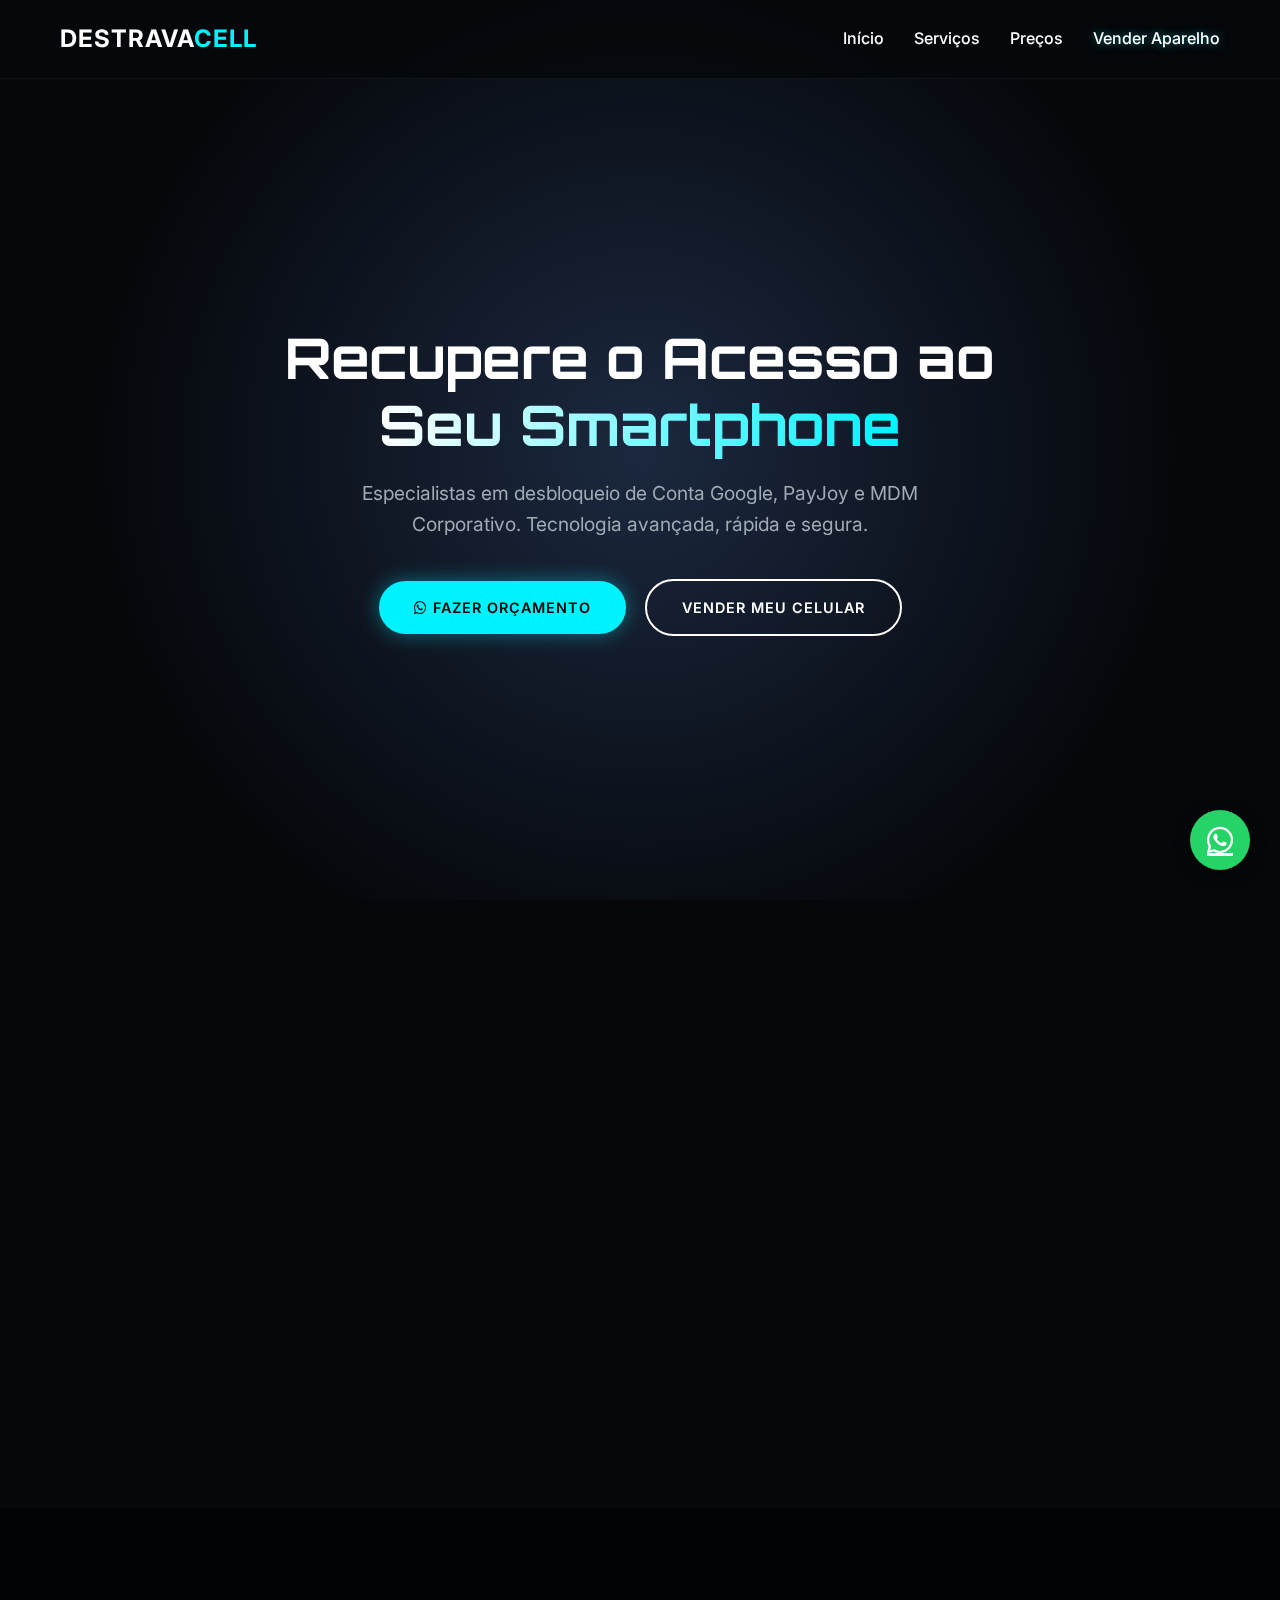
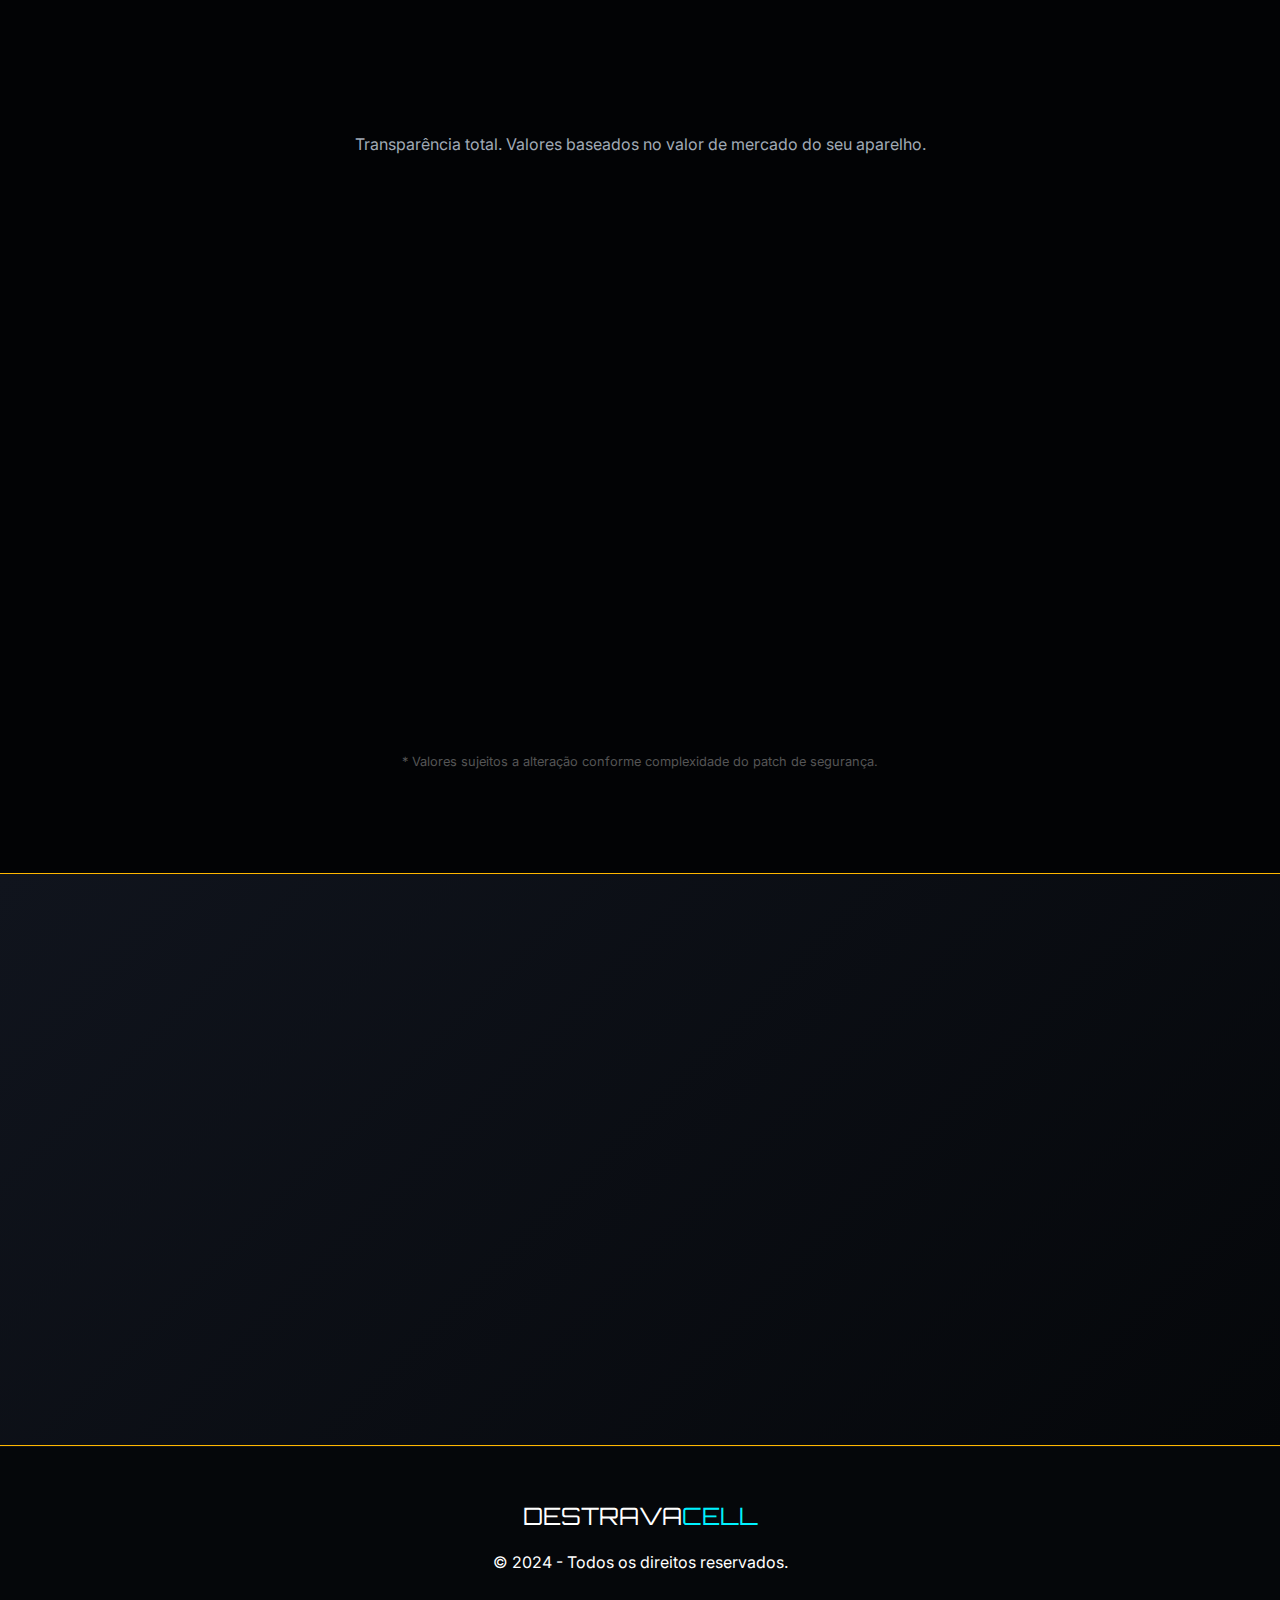
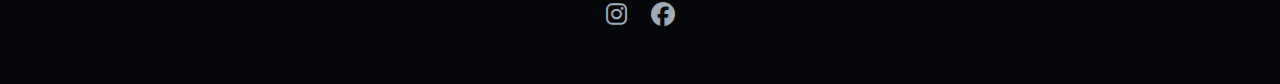
<file: index.html>
<!DOCTYPE html>
<html lang="pt-BR">
<head>
    <meta charset="UTF-8">
    <meta name="viewport" content="width=device-width, initial-scale=1.0">
    <title>Destrava Cell | Soluções em Software e Compra de Aparelhos</title>
    <meta name="description" content="Desbloqueio profissional de Conta Google, PayJoy, MDM e compra de celulares bloqueados em Rondônia.">
    
    <link rel="preconnect" href="https://fonts.googleapis.com">
    <link rel="preconnect" href="https://fonts.gstatic.com" crossorigin>
    <link href="https://fonts.googleapis.com/css2?family=Orbitron:wght@400;700&family=Inter:wght@300;400;600&display=swap" rel="stylesheet">
    
    <link rel="stylesheet" href="https://cdnjs.cloudflare.com/ajax/libs/font-awesome/6.4.0/css/all.min.css">
    
    <link href="https://unpkg.com/aos@2.3.1/dist/aos.css" rel="stylesheet">

    <link rel="stylesheet" href="style.css">
</head>
<body>

    <header id="header">
        <nav class="container">
            <div class="logo">DESTRAVA<span class="highlight">CELL</span></div>
            <div class="menu-toggle" id="mobile-menu">
                <span class="bar"></span>
                <span class="bar"></span>
                <span class="bar"></span>
            </div>
            <ul class="nav-list">
                <li><a href="#home">Início</a></li>
                <li><a href="#servicos">Serviços</a></li>
                <li><a href="#tabela">Preços</a></li>
                <li><a href="#compramos" class="nav-highlight">Vender Aparelho</a></li>
            </ul>
        </nav>
    </header>

    <section id="home" class="hero">
        <div class="hero-overlay"></div>
        <div class="container hero-content" data-aos="fade-up">
            <h1>Recupere o Acesso ao <br><span class="text-gradient">Seu Smartphone</span></h1>
            <p>Especialistas em desbloqueio de Conta Google, PayJoy e MDM Corporativo. Tecnologia avançada, rápida e segura.</p>
            <div class="hero-buttons">
                <a href="https://wa.me/5569999083361?text=Ol%C3%A1%2C%20vim%20pelo%20site%20e%20quero%20um%20or%C3%A7amento%20de%20desbloqueio." class="btn btn-primary"><i class="fab fa-whatsapp"></i> Fazer Orçamento</a>
                <a href="#compramos" class="btn btn-outline">Vender meu Celular</a>
            </div>
        </div>
    </section>

    <section id="servicos" class="section">
        <div class="container">
            <h2 class="section-title" data-aos="fade-right">Nossas <span class="highlight">Soluções</span></h2>
            <div class="services-grid">
                <div class="card" data-aos="fade-up" data-aos-delay="100">
                    <div class="icon-box"><i class="fab fa-google"></i></div>
                    <h3>Conta Google (FRP)</h3>
                    <p>Formatou e esqueceu a senha? Removemos a conta antiga para você usar o aparelho livremente como novo.</p>
                </div>
                <div class="card" data-aos="fade-up" data-aos-delay="200">
                    <div class="icon-box"><i class="fas fa-shield-alt"></i></div>
                    <h3>PayJoy & Financeiro</h3>
                    <p>Removemos aplicativos de bloqueio financeiro que travam a tela e impedem o uso das funções do celular.</p>
                </div>
                <div class="card" data-aos="fade-up" data-aos-delay="300">
                    <div class="icon-box"><i class="fas fa-building"></i></div>
                    <h3>MDM Corporativo</h3>
                    <p>Desvinculamos aparelhos de sistemas empresariais, liberando a instalação de apps e removendo gestão remota.</p>
                </div>
            </div>
        </div>
    </section>

    <section id="tabela" class="section bg-darker">
        <div class="container">
            <h2 class="section-title center" data-aos="zoom-in">Investimento <span class="highlight">Estimado</span></h2>
            <p class="subtitle center">Transparência total. Valores baseados no valor de mercado do seu aparelho.</p>
            
            <div class="table-wrapper" data-aos="flip-up">
                <table>
                    <thead>
                        <tr>
                            <th>Modelo / Categoria</th>
                            <th>Valor do Serviço</th>
                        </tr>
                    </thead>
                    <tbody>
                        <tr>
                            <td>
                                <strong>Básicos / Antigos</strong>
                                <span>Ex: J5, J7, A10, Moto E6</span>
                            </td>
                            <td class="price">R$ 120 - R$ 150</td>
                        </tr>
                        <tr>
                            <td>
                                <strong>Intermediários</strong>
                                <span>Ex: A12, A20, Moto G30, Redmi 9</span>
                            </td>
                            <td class="price">R$ 180 - R$ 220</td>
                        </tr>
                        <tr>
                            <td>
                                <strong>Intermediários Premium</strong>
                                <span>Ex: A32, A54, Moto G60, Redmi Note 12</span>
                            </td>
                            <td class="price">R$ 250 - R$ 350</td>
                        </tr>
                        <tr>
                            <td>
                                <strong>Top de Linha (Antigos)</strong>
                                <span>Ex: S10, S20 FE, S21, POCO X3</span>
                            </td>
                            <td class="price">R$ 380 - R$ 480</td>
                        </tr>
                        <tr>
                            <td>
                                <strong>Ultra Premium / Lançamentos</strong>
                                <span>Ex: S23, S24, iPhone 13+, Xiaomi 13</span>
                            </td>
                            <td class="price">R$ 550+</td>
                        </tr>
                    </tbody>
                </table>
            </div>
            <p class="disclaimer">* Valores sujeitos a alteração conforme complexidade do patch de segurança.</p>
        </div>
    </section>

    <section id="compramos" class="section buy-section">
        <div class="container buy-content" data-aos="fade-up">
            <div class="buy-text">
                <h2>Transforme seu <span class="gold-text">Celular Bloqueado</span> em Dinheiro</h2>
                <p>Não deixe seu aparelho parado na gaveta desvalorizando. Nós compramos seu smartphone com bloqueio de Conta Google, PayJoy ou MDM.</p>
                <ul class="check-list">
                    <li><i class="fas fa-check-circle"></i> Avaliação Rápida via WhatsApp</li>
                    <li><i class="fas fa-check-circle"></i> Pagamento no PIX na hora</li>
                    <li><i class="fas fa-check-circle"></i> Segurança total</li>
                </ul>
                <a href="https://wa.me/5569999083361?text=Tenho%20um%20celular%20bloqueado%20para%20vender." class="btn btn-gold">QUERO VENDER AGORA</a>
            </div>
            <div class="buy-image">
                <i class="fas fa-hand-holding-dollar floating-icon"></i>
            </div>
        </div>
    </section>

    <footer>
        <div class="container footer-content">
            <div class="footer-logo">DESTRAVA<span class="highlight">CELL</span></div>
            <p>&copy; 2024 - Todos os direitos reservados.</p>
            <div class="social-links">
                <a href="#"><i class="fab fa-instagram"></i></a>
                <a href="#"><i class="fab fa-facebook"></i></a>
            </div>
        </div>
    </footer>

    <a href="https://wa.me/5569999083361" class="whatsapp-float" target="_blank" aria-label="Fale no WhatsApp">
        <i class="fab fa-whatsapp"></i>
    </a>

    <script src="https://unpkg.com/aos@2.3.1/dist/aos.js"></script>
    <script src="script.js"></script>
</body>
</html>
</file>
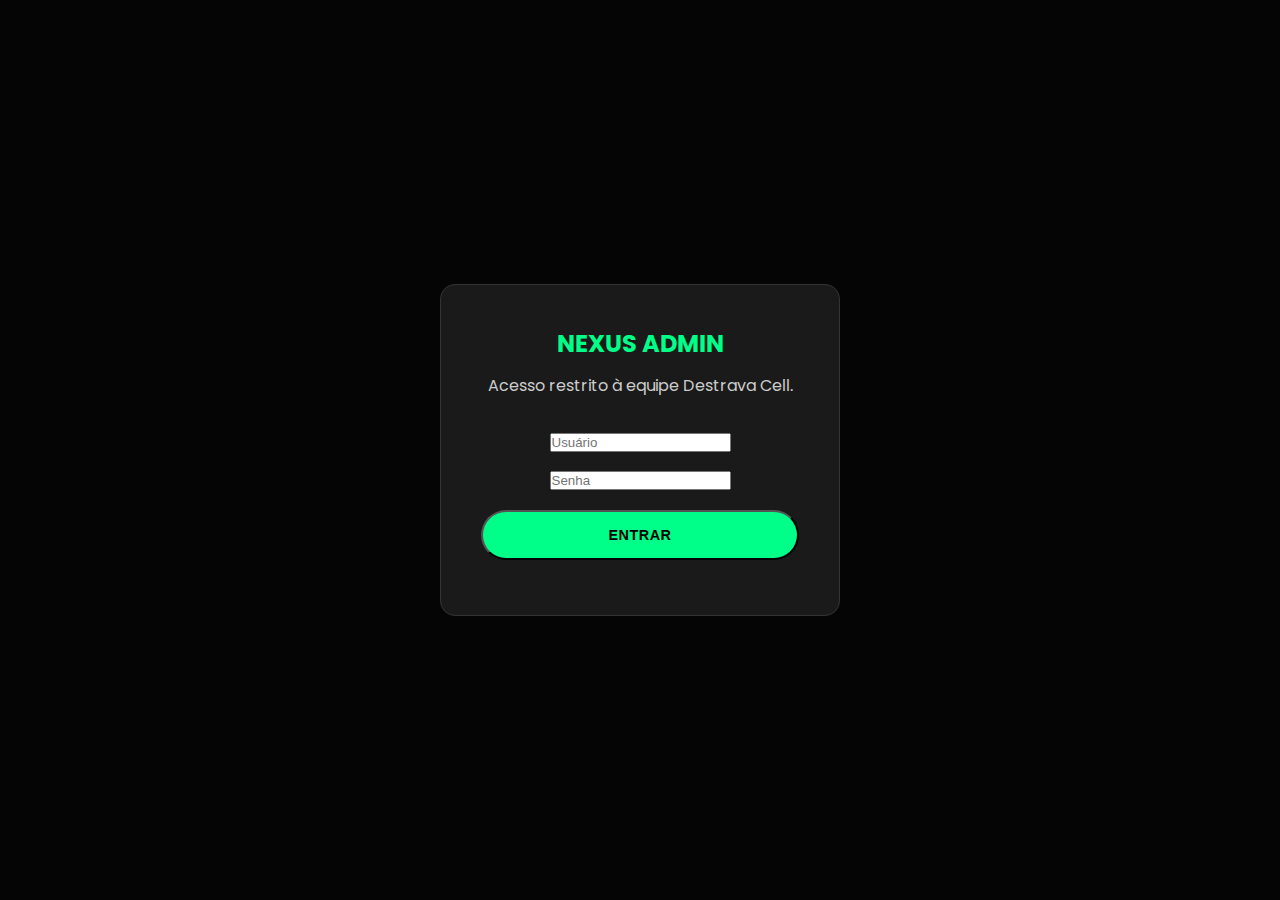
<file: public/login.html>
<!DOCTYPE html>
<html lang="pt-br">
<head>
    <meta charset="UTF-8">
    <meta name="viewport" content="width=device-width, initial-scale=1.0">
    <title>Login | Nexus Digital</title>
    <link href="https://fonts.googleapis.com/css2?family=Poppins:wght@300;400;600;700&display=swap" rel="stylesheet">
    <link rel="stylesheet" href="style.css">
</head>
<body style="display:flex; justify-content:center; align-items:center; height:100vh; background: #050505;">
    
    <div class="login-container" style="background:#1a1a1a; padding:40px; border-radius:15px; border:1px solid #333; max-width:400px; width:100%; text-align:center;">
        <h2 style="color:var(--primary-color); text-transform:uppercase; margin-bottom:10px;">Nexus Admin</h2>
        <p style="color:#ccc; margin-bottom:30px;">Acesso restrito à equipe Destrava Cell.</p>
        
        <form id="loginForm">
            <input type="text" id="user" placeholder="Usuário" style="margin-bottom:15px;" required>
            <input type="password" id="pass" placeholder="Senha" style="margin-bottom:20px;" required>
            <button type="submit" class="btn-primary" style="width:100%; justify-content:center;">Entrar</button>
        </form>
        <p id="msg" style="color:#ff4444; margin-top:15px; font-size:0.9rem;"></p>
    </div>

    <script>
        document.getElementById('loginForm').addEventListener('submit', async (e) => {
            e.preventDefault();
            const btn = e.target.querySelector('button');
            const msg = document.getElementById('msg');
            const username = document.getElementById('user').value;
            const password = document.getElementById('pass').value;

            btn.innerHTML = 'Verificando...';
            btn.disabled = true;
            msg.innerText = '';

            try {
                const res = await fetch('/api/login', {
                    method: 'POST', headers: {'Content-Type': 'application/json'},
                    body: JSON.stringify({ username, password })
                });

                if(res.ok) {
                    window.location.href = 'admin.html';
                } else {
                    const data = await res.json();
                    msg.innerText = data.erro || "Erro ao entrar.";
                    btn.innerHTML = 'Entrar';
                    btn.disabled = false;
                }
            } catch (err) {
                msg.innerText = "Erro de conexão.";
                btn.innerHTML = 'Entrar';
                btn.disabled = false;
            }
        });
    </script>
</body>
</html>
</file>
<file: style.css>
:root {
    --primary: #00f2ff; /* Ciano Neon */
    --primary-dark: #0099aa;
    --secondary: #2d6cdf; /* Azul Royal */
    --gold: #ffb700; /* Dourado */
    --bg-dark: #05070a;
    --bg-card: #10141d;
    --text-main: #ffffff;
    --text-muted: #a0aab5;
    --font-head: 'Orbitron', sans-serif;
    --font-body: 'Inter', sans-serif;
}

* {
    margin: 0;
    padding: 0;
    box-sizing: border-box;
}

html {
    scroll-behavior: smooth;
}

body {
    background-color: var(--bg-dark);
    color: var(--text-main);
    font-family: var(--font-body);
    line-height: 1.6;
    overflow-x: hidden;
}

.container {
    max-width: 1200px;
    margin: 0 auto;
    padding: 0 20px;
}

/* --- Typography & Utilities --- */
h1, h2, h3 {
    font-family: var(--font-head);
    font-weight: 700;
}

.highlight { color: var(--primary); }
.text-gradient {
    background: linear-gradient(90deg, #fff, var(--primary));
    -webkit-background-clip: text;
    -webkit-text-fill-color: transparent;
}
.center { text-align: center; }

/* --- Header --- */
header {
    position: fixed;
    top: 0;
    width: 100%;
    padding: 20px 0;
    z-index: 1000;
    background: rgba(5, 7, 10, 0.8);
    backdrop-filter: blur(10px);
    border-bottom: 1px solid rgba(255, 255, 255, 0.05);
}

nav {
    display: flex;
    justify-content: space-between;
    align-items: center;
}

.logo {
    font-size: 1.5rem;
    font-weight: bold;
    letter-spacing: 1px;
}

.nav-list {
    display: flex;
    list-style: none;
    gap: 30px;
}

.nav-list a {
    text-decoration: none;
    color: var(--text-main);
    font-weight: 500;
    transition: 0.3s;
}

.nav-list a:hover, .nav-highlight {
    color: var(--primary);
    text-shadow: 0 0 10px rgba(0, 242, 255, 0.5);
}

.menu-toggle { display: none; cursor: pointer; }
.bar {
    display: block;
    width: 25px;
    height: 3px;
    margin: 5px auto;
    background-color: white;
    transition: 0.3s;
}

/* --- Hero --- */
.hero {
    height: 100vh;
    display: flex;
    align-items: center;
    justify-content: center;
    text-align: center;
    background: radial-gradient(circle at center, #1b283f 0%, var(--bg-dark) 70%);
    position: relative;
    padding-top: 60px;
}

.hero h1 {
    font-size: 3.5rem;
    margin-bottom: 20px;
    line-height: 1.2;
}

.hero p {
    font-size: 1.2rem;
    color: var(--text-muted);
    max-width: 600px;
    margin: 0 auto 40px;
}

.btn {
    display: inline-block;
    padding: 15px 35px;
    border-radius: 50px;
    text-decoration: none;
    font-weight: 600;
    transition: 0.3s;
    text-transform: uppercase;
    font-size: 0.9rem;
    letter-spacing: 1px;
}

.btn-primary {
    background: var(--primary);
    color: #000;
    box-shadow: 0 0 20px rgba(0, 242, 255, 0.4);
}

.btn-primary:hover {
    background: #fff;
    box-shadow: 0 0 30px rgba(0, 242, 255, 0.8);
}

.btn-outline {
    border: 2px solid var(--text-main);
    color: var(--text-main);
    margin-left: 15px;
}

.btn-outline:hover {
    background: rgba(255, 255, 255, 0.1);
}

/* --- Services --- */
.section { padding: 100px 0; }

.section-title {
    font-size: 2.5rem;
    margin-bottom: 60px;
}

.services-grid {
    display: grid;
    grid-template-columns: repeat(auto-fit, minmax(300px, 1fr));
    gap: 30px;
}

.card {
    background: var(--bg-card);
    padding: 40px 30px;
    border-radius: 20px;
    border: 1px solid rgba(255, 255, 255, 0.05);
    transition: 0.3s;
    position: relative;
    overflow: hidden;
}

.card:hover {
    transform: translateY(-10px);
    border-color: var(--primary);
    box-shadow: 0 10px 30px rgba(0, 0, 0, 0.5);
}

.icon-box {
    font-size: 2.5rem;
    color: var(--primary);
    margin-bottom: 20px;
}

.card h3 { margin-bottom: 15px; }
.card p { color: var(--text-muted); font-size: 0.95rem; }

/* --- Pricing Table --- */
.bg-darker { background-color: #020305; }
.subtitle { margin-bottom: 40px; color: var(--text-muted); }

.table-wrapper {
    overflow-x: auto;
    background: var(--bg-card);
    border-radius: 15px;
    box-shadow: 0 0 20px rgba(0, 0, 0, 0.5);
    border: 1px solid rgba(255, 255, 255, 0.05);
}

table {
    width: 100%;
    border-collapse: collapse;
}

th, td {
    padding: 20px;
    text-align: left;
    border-bottom: 1px solid rgba(255, 255, 255, 0.05);
}

th {
    background: rgba(0, 242, 255, 0.1);
    color: var(--primary);
    font-family: var(--font-head);
    text-transform: uppercase;
    font-size: 0.9rem;
}

td strong { display: block; color: #fff; font-size: 1.1rem; }
td span { font-size: 0.85rem; color: var(--text-muted); }

.price {
    color: var(--gold);
    font-weight: 700;
    font-size: 1.2rem;
    text-shadow: 0 0 10px rgba(255, 183, 0, 0.3);
}

.disclaimer {
    margin-top: 15px;
    font-size: 0.8rem;
    color: #555;
    text-align: center;
}

/* --- Buy Section --- */
.buy-section {
    background: linear-gradient(135deg, #10141d 0%, #05070a 100%);
    border-top: 1px solid var(--gold);
    border-bottom: 1px solid var(--gold);
}

.buy-content {
    display: flex;
    align-items: center;
    gap: 50px;
}

.buy-text { flex: 1; }

.gold-text { color: var(--gold); }

.check-list {
    list-style: none;
    margin: 30px 0;
}

.check-list li {
    margin-bottom: 10px;
    font-size: 1.1rem;
    display: flex;
    align-items: center;
    gap: 10px;
}

.check-list i { color: var(--gold); }

.btn-gold {
    background: var(--gold);
    color: #000;
    box-shadow: 0 0 20px rgba(255, 183, 0, 0.4);
}

.btn-gold:hover {
    background: #fff;
    box-shadow: 0 0 30px rgba(255, 183, 0, 0.6);
}

.buy-image {
    flex: 1;
    display: flex;
    justify-content: center;
}

.floating-icon {
    font-size: 8rem;
    color: var(--gold);
    animation: float 3s ease-in-out infinite;
}

@keyframes float {
    0% { transform: translateY(0px); }
    50% { transform: translateY(-20px); }
    100% { transform: translateY(0px); }
}

/* --- Footer --- */
footer {
    padding: 50px 0;
    text-align: center;
    border-top: 1px solid rgba(255,255,255,0.05);
}

.footer-logo {
    font-family: var(--font-head);
    font-size: 1.5rem;
    margin-bottom: 15px;
}

.social-links { margin-top: 20px; }
.social-links a {
    color: var(--text-muted);
    font-size: 1.5rem;
    margin: 0 10px;
    transition: 0.3s;
}
.social-links a:hover { color: var(--primary); }

/* --- Whatsapp Float --- */
.whatsapp-float {
    position: fixed;
    bottom: 30px;
    right: 30px;
    background-color: #25d366;
    color: white;
    width: 60px;
    height: 60px;
    border-radius: 50%;
    display: flex;
    align-items: center;
    justify-content: center;
    font-size: 30px;
    box-shadow: 0 4px 15px rgba(0,0,0,0.6);
    z-index: 1000;
    transition: 0.3s;
    animation: pulse 2s infinite;
}

.whatsapp-float:hover {
    transform: scale(1.1);
    background-color: #20ba5a;
}

@keyframes pulse {
    0% { box-shadow: 0 0 0 0 rgba(37, 211, 102, 0.7); }
    70% { box-shadow: 0 0 0 15px rgba(37, 211, 102, 0); }
    100% { box-shadow: 0 0 0 0 rgba(37, 211, 102, 0); }
}

/* --- Responsive --- */
@media (max-width: 768px) {
    .hero h1 { font-size: 2.2rem; }
    
    .menu-toggle { display: block; }
    
    .nav-list {
        position: fixed;
        right: -100%;
        top: 70px;
        flex-direction: column;
        background-color: var(--bg-card);
        width: 100%;
        text-align: center;
        transition: 0.3s;
        padding: 40px 0;
        border-bottom: 1px solid var(--primary);
    }
    
    .nav-list.active { right: 0; }
    
    .buy-content { flex-direction: column; text-align: center; }
    .check-list { display: inline-block; text-align: left; }
    .hero-buttons { display: flex; flex-direction: column; gap: 15px; }
    .btn-outline { margin-left: 0; }
}
</file>
<file: public/style.css>
/* =========================================
   RESET E VARIÁVEIS GLOBAIS
   ========================================= */
:root {
    --bg-color: #0f0f0f;
    --card-bg: #1a1a1a;
    --primary-color: #00ff88;  /* Verde Neon */
    --secondary-color: #00d4ff;/* Azul Neon */
    --text-color: #ffffff;
    --text-muted: #b3b3b3;
    --font-main: 'Poppins', sans-serif;
}

* { margin: 0; padding: 0; box-sizing: border-box; }

body {
    background-color: var(--bg-color);
    color: var(--text-color);
    font-family: var(--font-main);
    line-height: 1.6;
    overflow-x: hidden;
}

a { text-decoration: none; color: inherit; }
ul { list-style: none; }

/* =========================================
   NAVBAR
   ========================================= */
.navbar {
    display: flex;
    justify-content: space-between;
    align-items: center;
    padding: 20px 5%;
    background: rgba(15, 15, 15, 0.95);
    position: fixed;
    width: 100%;
    top: 0;
    z-index: 1000;
    border-bottom: 1px solid #333;
    backdrop-filter: blur(10px);
}

.logo {
    font-size: 1.5rem;
    font-weight: 700;
    text-transform: uppercase;
    letter-spacing: 1px;
}

.highlight { color: var(--primary-color); }

.nav-links { display: flex; gap: 30px; align-items: center; }
.nav-links li a { font-size: 0.9rem; transition: 0.3s; }
.nav-links li a:hover { color: var(--primary-color); }

.btn-nav {
    border: 1px solid var(--primary-color);
    padding: 8px 20px;
    border-radius: 50px;
    color: var(--primary-color) !important;
    transition: 0.3s;
}

.btn-nav:hover {
    background: var(--primary-color);
    color: #000 !important;
    box-shadow: 0 0 15px rgba(0, 255, 136, 0.3);
}

/* =========================================
   HERO SECTION (Fundo com Imagem)
   ========================================= */
.hero {
    height: 100vh;
    display: flex;
    align-items: center;
    justify-content: center;
    text-align: center;
    padding: 0 20px;
    position: relative;
    padding-top: 80px;

    /* Imagem de fundo com camada escura */
    background: linear-gradient(rgba(0, 0, 0, 0.85), rgba(0, 0, 0, 0.85)), url('fundo-hero.jpg');
    background-size: cover;
    background-position: center;
    background-repeat: no-repeat;
    background-attachment: fixed;
}

.hero-content {
    z-index: 2;
    max-width: 800px;
}

.hero h1 {
    font-size: 3rem;
    line-height: 1.2;
    margin-bottom: 20px;
    font-weight: 700;
}

.highlight-text {
    background: linear-gradient(90deg, var(--primary-color), var(--secondary-color));
    -webkit-background-clip: text;
    -webkit-text-fill-color: transparent;
}

.hero p {
    font-size: 1.1rem;
    color: var(--text-muted);
    max-width: 600px;
    margin: 0 auto 40px;
}

.cta-buttons {
    display: flex;
    gap: 15px;
    justify-content: center;
    flex-wrap: wrap;
}

.btn-primary {
    background: var(--primary-color);
    color: #000;
    padding: 15px 30px;
    border-radius: 50px;
    font-weight: 600;
    transition: transform 0.3s, box-shadow 0.3s;
    display: inline-flex;
    align-items: center;
    gap: 10px;
    text-transform: uppercase;
    font-size: 0.9rem;
    letter-spacing: 0.5px;
}

.btn-primary:hover {
    transform: translateY(-3px);
    box-shadow: 0 0 25px rgba(0, 255, 136, 0.5);
}

.btn-secondary {
    background: transparent;
    border: 1px solid rgba(255, 255, 255, 0.3);
    color: #fff;
    padding: 15px 30px;
    border-radius: 50px;
    font-weight: 600;
    transition: 0.3s;
}

.btn-secondary:hover {
    border-color: #fff;
    background: rgba(255, 255, 255, 0.1);
}

/* =========================================
   SERVIÇOS
   ========================================= */
.services { padding: 100px 5%; background: var(--bg-color); }
.container { max-width: 1200px; margin: 0 auto; }

.section-title {
    text-align: center;
    font-size: 2rem;
    margin-bottom: 60px;
    position: relative;
    color: #fff;
}

.section-title::after {
    content: '';
    width: 60px;
    height: 3px;
    background: var(--primary-color);
    position: absolute;
    bottom: -15px;
    left: 50%;
    transform: translateX(-50%);
    box-shadow: 0 0 10px var(--primary-color);
}

.cards-grid {
    display: grid;
    grid-template-columns: repeat(auto-fit, minmax(250px, 1fr));
    gap: 30px;
}

.card {
    background: var(--card-bg);
    padding: 40px 30px;
    border-radius: 15px;
    border: 1px solid #333;
    transition: 0.3s;
    text-align: center;
    position: relative;
    overflow: hidden;
}

.card:hover {
    border-color: var(--secondary-color);
    transform: translateY(-10px);
    box-shadow: 0 10px 30px rgba(0, 0, 0, 0.5);
}

.icon-box {
    font-size: 2.5rem;
    color: var(--primary-color);
    margin-bottom: 20px;
    transition: 0.3s;
}

.card:hover .icon-box {
    color: var(--secondary-color);
    transform: scale(1.1);
}

.card h3 { margin-bottom: 15px; color: #fff; }
.card p { color: var(--text-muted); font-size: 0.9rem; }

/* =========================================
   COMPRA DE APARELHOS
   ========================================= */
.buy-phone {
    background: linear-gradient(135deg, #111, #1a1a1a);
    padding: 80px 5%;
    border-top: 1px solid #333;
    border-bottom: 1px solid #333;
    position: relative;
}

.buy-container {
    display: flex;
    align-items: center;
    justify-content: space-between;
    gap: 50px;
}

.buy-text h2 { font-size: 2.2rem; margin-bottom: 20px; }

.buy-list { margin-bottom: 40px; }
.buy-list li {
    margin-bottom: 15px;
    font-size: 1.1rem;
    display: flex;
    align-items: center;
}
.buy-list i {
    color: var(--primary-color);
    margin-right: 15px;
    font-size: 1.2rem;
}

.buy-icon {
    font-size: 10rem;
    color: #222;
    text-shadow: 0 0 60px rgba(0, 255, 136, 0.15);
    animation: float 3s ease-in-out infinite;
}

@keyframes float {
    0% { transform: translateY(0px); }
    50% { transform: translateY(-15px); }
    100% { transform: translateY(0px); }
}

.pulsing { animation: pulse-green 2s infinite; }
@keyframes pulse-green {
    0% { box-shadow: 0 0 0 0 rgba(0, 255, 136, 0.7); }
    70% { box-shadow: 0 0 0 15px rgba(0, 255, 136, 0); }
    100% { box-shadow: 0 0 0 0 rgba(0, 255, 136, 0); }
}

/* =========================================
   FOOTER
   ========================================= */
footer {
    padding: 60px 20px;
    text-align: center;
    background: #050505;
    border-top: 1px solid #222;
}

.footer-logo {
    font-size: 1.8rem;
    font-weight: 700;
    margin-bottom: 15px;
    color: #fff;
}

.socials { margin: 25px 0; }
.socials a {
    color: #888;
    font-size: 1.6rem;
    margin: 0 15px;
    transition: 0.3s;
}
.socials a:hover { color: var(--primary-color); transform: translateY(-3px); }
.copyright { color: #444; font-size: 0.8rem; }

/* =========================================
   NOTIFICAÇÕES (Prova Social)
   ========================================= */
#notification-container {
    position: fixed;
    bottom: 20px;
    left: 20px;
    z-index: 9999;
}

.notification-toast {
    background: rgba(20, 20, 20, 0.95);
    border-left: 4px solid var(--primary-color);
    padding: 15px 20px;
    margin-top: 10px;
    border-radius: 4px;
    box-shadow: 0 5px 15px rgba(0,0,0,0.5);
    display: flex;
    align-items: center;
    gap: 15px;
    min-width: 300px;
    transform: translateX(-100%);
    animation: slideIn 0.5s forwards, fadeOut 0.5s 4.5s forwards;
    backdrop-filter: blur(5px);
}

.toast-icon { font-size: 1.5rem; color: var(--primary-color); }
.toast-content h4 { font-size: 0.9rem; color: #fff; margin-bottom: 2px; }
.toast-content p { font-size: 0.8rem; color: #ccc; }
.toast-time { font-size: 0.7rem; color: var(--text-muted); margin-left: auto; }

@keyframes slideIn { to { transform: translateX(0); } }
@keyframes fadeOut { to { opacity: 0; transform: translateY(10px); } }

/* =========================================
   RESPONSIVO E MENU MOBILE
   ========================================= */
.menu-toggle { display: none; }

@media (max-width: 768px) {
    .navbar { padding: 15px 20px; background: rgba(15, 15, 15, 1); }

    .menu-toggle {
        display: block;
        font-size: 1.8rem;
        cursor: pointer;
        color: #fff;
        z-index: 1001;
    }

    .nav-links {
        position: absolute;
        right: 0;
        top: 70px;
        height: calc(100vh - 70px);
        background: #111;
        display: flex;
        flex-direction: column;
        align-items: center;
        justify-content: space-around;
        width: 100%;
        transform: translateX(100%);
        transition: transform 0.3s ease-in-out;
        border-top: 1px solid #333;
    }

    .nav-links.active { transform: translateX(0%); }
    .nav-links li { opacity: 0; }

    @keyframes navLinkFade {
        from { opacity: 0; transform: translateX(50px); }
        to { opacity: 1; transform: translateX(0); }
    }

    .hero h1 { font-size: 2.2rem; }
    .hero p { font-size: 1rem; padding: 0 10px; }
    
    .buy-container { flex-direction: column; text-align: center; }
    .buy-icon { display: none; }
    
    .cta-buttons { flex-direction: column; width: 100%; }
    .btn-primary, .btn-secondary { width: 100%; justify-content: center; }
}
/* =========================================
   BOTÃO FLUTUANTE WHATSAPP
   ========================================= */
.float-whatsapp {
    position: fixed;
    width: 60px;
    height: 60px;
    bottom: 30px;
    right: 30px;
    background-color: #25d366;
    color: #FFF;
    border-radius: 50px;
    text-align: center;
    font-size: 30px;
    box-shadow: 0 4px 10px rgba(0,0,0,0.5);
    z-index: 10000;
    display: flex;
    align-items: center;
    justify-content: center;
    transition: all 0.3s;
    animation: pulse-green 2s infinite;
}

.float-whatsapp:hover {
    background-color: #128c7e;
    transform: scale(1.1);
}

/* Ajuste para não ficar em cima da notificação no celular */
@media (max-width: 768px) {
    .float-whatsapp {
        bottom: 20px;
        right: 20px;
        width: 50px;
        height: 50px;
        font-size: 25px;
    }
}
</file>
